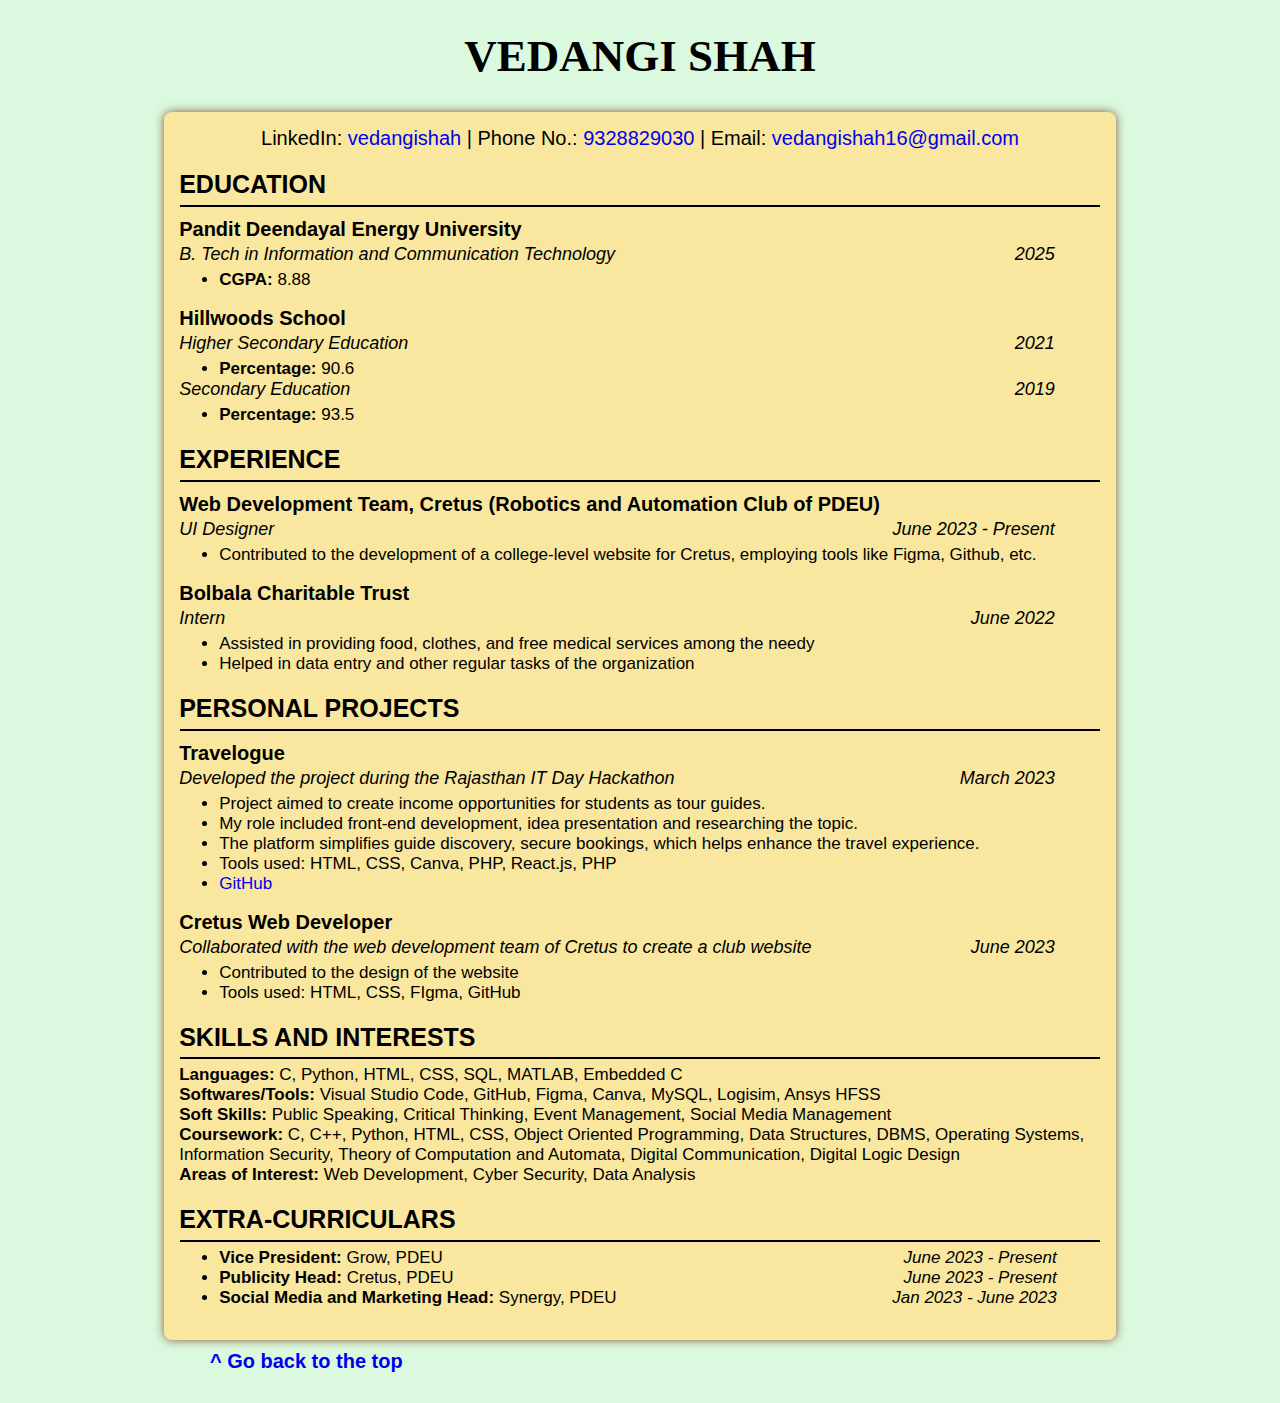
<file: index.html>
<!DOCTYPE html>
<html>
<head>
    <meta charset="UTF-8">
    <meta name="viewport" content="width=device-width, initial-scale=1.0">
    <link rel="stylesheet" href="exp4a_resume.css">
</head>
<body>
    <section>
        <h1>Vedangi Shah</h1>
    </section>
    <div class="resume">
        <section class="header">
            LinkedIn: <a href="https://www.linkedin.com/in/vedangishah?utm_source=share&utm_campaign=share_via&utm_content=profile&utm_medium=android_app" target="_blank">vedangishah</a> |
            Phone No.: <a href="tel://919328829030/">9328829030</a> |
            Email: <a href="mailto:vedangishah16@gmail.com">vedangishah16@gmail.com</a>
        </section>
        <section>
            <h2>education</h2><hr/>
            <p class="org">Pandit Deendayal Energy University</p>
            <p class="work">B. Tech in Information and Communication Technology<span class="year">2025</span></p>
            <ul><li><b>CGPA: </b>8.88</li></ul>
            <p class="org">Hillwoods School</p>
            <p class="work">Higher Secondary Education<span class="year">2021</span></p>
            <ul><li><b>Percentage: </b>90.6</li></ul>
            <p class="work">Secondary Education<span class="year">2019</span></p>
            <ul><li><b>Percentage: </b>93.5</li></ul>
        </section>
        <section>
            <h2>experience</h2><hr/>
            <p class="org">Web Development Team, Cretus (Robotics and Automation Club of PDEU)</p>
            <p class="work">UI Designer<span class="year">June 2023 - Present</span></p>
            <ul><li>Contributed to the development of a college-level website for Cretus, employing tools like Figma, Github, etc.</li></ul>
            <p class="org">Bolbala Charitable Trust</p>
            <p class="work">Intern<span class="year">June 2022</span></p>
            <ul>
                <li>Assisted in providing food, clothes, and free medical services among the needy</li>
                <li>Helped in data entry and other regular tasks of the organization</li>
            </ul>
        </section>
        <section>
            <h2>personal projects</h2><hr/>
            <p class="org">Travelogue</p>
            <p class="work">Developed the project during the Rajasthan IT Day Hackathon<span class="year">March 2023</span></p>
            <ul>
                <li>Project aimed to create income opportunities for students as tour guides.</li>
                <li>My role included front-end development, idea presentation and researching the topic.</li>
                <li>The platform simplifies guide discovery, secure bookings, which helps enhance the travel experience.</li>
                <li>Tools used: HTML, CSS, Canva, PHP, React.js, PHP</li>
                <li><a href="https://github.com/Shubruh/TRAVELOGUE_RAJIT">GitHub</a></li>
            </ul>
            <p class="org">Cretus Web Developer</p>
            <p class="work">Collaborated with the web development team of Cretus to create a club website<span class="year">June 2023</span></p>
            <ul>
                <li>Contributed to the design of the website</li>
                <li>Tools used: HTML, CSS, FIgma, GitHub</li>
            </ul>
        </section>
        <section>
            <h2>skills and interests</h2><hr/>
            <div class="skills">
                <b>Languages: </b>C, Python, HTML, CSS, SQL, MATLAB, Embedded C<br>
                <b>Softwares/Tools: </b>Visual Studio Code, GitHub, Figma, Canva, MySQL, Logisim, Ansys HFSS<br>
                <b>Soft Skills: </b>Public Speaking, Critical Thinking, Event Management, Social Media Management<br>
                <b>Coursework: </b>C, C++, Python, HTML, CSS, Object Oriented Programming, Data Structures, DBMS, Operating Systems, Information Security, Theory of Computation and Automata, Digital Communication, Digital Logic Design<br>
                <b>Areas of Interest: </b>Web Development, Cyber Security, Data Analysis
            </div>
        </section>
        <section>
            <h2>extra-curriculars</h2><hr/>
            <ul>
                <li><b>Vice President: </b>Grow, PDEU<span class="year">June 2023 - Present</span></li>
                <li><b>Publicity Head: </b>Cretus, PDEU<span class="year">June 2023 - Present</span></li>
                <li><b>Social Media and Marketing Head: </b>Synergy, PDEU<span class="year">Jan 2023 - June 2023</span></li>
            </ul>
        </section>
    </div>
</body>
<footer>
    <a href="exp3b_about.html"> ^ Go back to the top</a>
</footer>
</html>
</file>
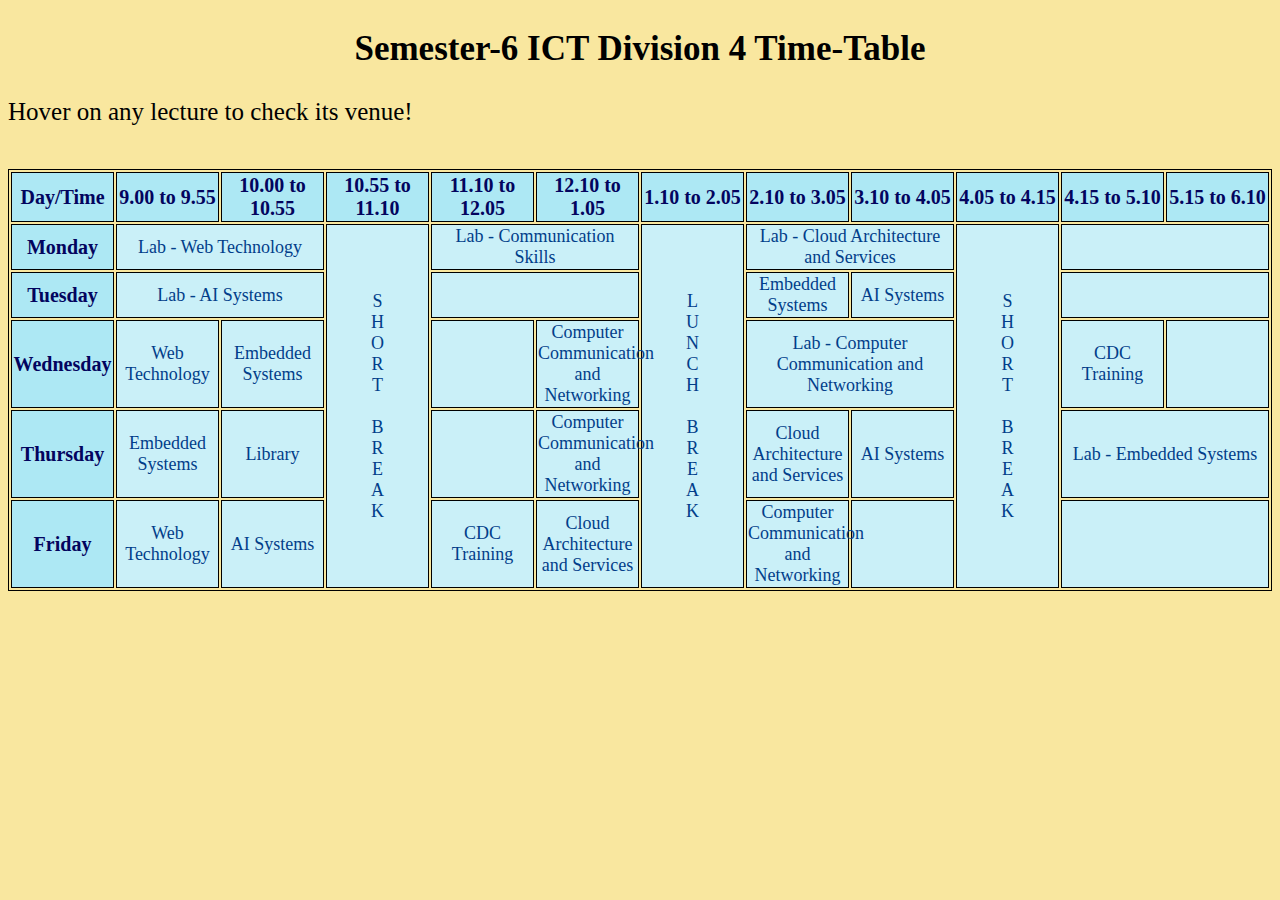
<file: exp4b_tt.html>
<!DOCTYPE html>
<html>
    <head>
        <meta charset="UTF-8">
        <meta name="viewport" content="width=device-width, initial-scale=1.0">
        <link rel="stylesheet" href="exp4b_tt.css">
        <title>Div-4 Time Table</title>
    </head>
    <body>
        <h2>Semester-6 ICT Division 4 Time-Table</h2>
        <p>Hover on any lecture to check its venue!</p>
        <br>
        <table>
            <tr>
                <th>Day/Time</th>
                <th>9.00 to 9.55</th>
                <th>10.00 to 10.55</th>
                <th>10.55 to 11.10</th>
                <th>11.10 to 12.05</th>
                <th>12.10 to 1.05</th>
                <th>1.10 to 2.05</th>
                <th>2.10 to 3.05</th>
                <th>3.10 to 4.05</th>
                <th>4.05 to 4.15</th>
                <th>4.15 to 5.10</th>
                <th>5.15 to 6.10</th>
            </tr>
            <tr>
                <th>Monday</th>
                <td colspan="2" class="e112-113">Lab - Web Technology</td>
                <td rowspan="5" class="free">S<br>H<br>O<br>R<br>T<br><br>B<br>R<br>E<br>A<br>K</td>
                <td colspan="2" class="c007">Lab - Communication Skills</td>
                <td rowspan="5" class="free">L<br>U<br>N<br>C<br>H<br><br>B<br>R<br>E<br>A<br>K</td>
                <td colspan="2" class="f503">Lab - Cloud Architecture and Services</td>
                <td rowspan="5" class="free">S<br>H<br>O<br>R<br>T<br><br>B<br>R<br>E<br>A<br>K</td>
                <td colspan="2" class="free"></td>
            </tr>
            <tr>
                <th>Tuesday</th>
                <td colspan="2" class="e212-1">Lab - AI Systems</td>
                <td colspan="2" class="free"></td>
                <td class="f504">Embedded Systems</td>
                <td class="f504">AI Systems</td>
                <td colspan="2" class="free"></td>
            </tr>
            <tr>
                <th>Wednesday</th>
                <td class="e203">Web Technology</td>
                <td class="f504">Embedded Systems</td>
                <td class="free"></td>
                <td class="e105">Computer Communication and Networking</td>
                <td colspan="2" class="e112-113">Lab - Computer Communication and Networking</td>
                <td class="e201">CDC Training</td>
                <td class="free"></td>
            </tr>
            <tr>
                <th>Thursday</th>
                <td class="e203">Embedded Systems</td>
                <td class="library">Library</td>
                <td class="free"></td>
                <td class="e104">Computer Communication and Networking</td>
                <td class="f504">Cloud Architecture and Services</td>
                <td class="f504">AI Systems</td>
                <td colspan="2" class="f204">Lab - Embedded Systems</td>
            </tr>
            <tr>
                <th>Friday</th>
                <td class="e203">Web Technology</td>
                <td class="f503">AI Systems</td>
                <td class="e202">CDC Training</td>
                <td class="e104">Cloud Architecture and Services</td>
                <td class="f504">Computer Communication and Networking</td>
                <td class="free"></td>
                <td colspan="2" class="free"></td>
            </tr>
        </table>
    </body>
</html>
</file>
<file: exp4a_resume.css>
h1{
    font-size: 45px;
    text-align: center;
    font-family: 'Times New Roman', Times, serif;
    text-transform: uppercase;
}

h2{
    text-transform: uppercase;
    font-size: 25px;
    margin-top: 20px;
    font-weight: 700;
}

body {
	font-family: 'Poppins', sans-serif;
    background-color: #daf9de;
}

.resume{
    background-color: #F9E79F;
	box-shadow: 0 0 10px #7f5539;
	padding: 15px;
	border-radius: 8px;
	width: 75%;
    margin: auto;
}

.header{
    text-align: center;
    font-size: 20px;
    margin-top: 0px;
}

hr{
    display: block;
    height: 1px;
    border: 0;
    border-top: 2px solid #000000;
    margin: 1px;
    padding: 0;
    margin-top: -15px;
}

.org{
    font-weight: bold;
    font-size: 20px;
    margin-top: 10px;
}

.work{
    font-style: italic;
    font-size: 18px;
    margin-top: -17px;
    margin-bottom: 0px;
}

ul{
    margin-top: 5px;
}

.skills{
    margin-top: 5px;
}

body{
    font-size: 17px;
    margin-left: 2%;
    margin-right: 2%;
}

.year{
    float: right;
    margin-right: 5%;
    font-style: italic;
}

footer{
    font-size: 20px;
    margin-top: 10px;
    margin-left: 15%;
    font-weight: 550;
    color: #3c096c;
    margin-bottom: 30px;
}

a{
    text-decoration: none;
}
</file>
<file: exp4b_tt.css>
table{
    table-layout: fixed;
    width: 100%;
    border: 1px solid black;
}

th{
    border: 1px solid black;
    font-size: 20px;
    text-align: center;
    background-color: #ADE8F4;
    color: #03045E;
}

td{
    border: 1px solid black;
    text-align: center;
    background-color: #CAF0F8;
    color: #023E8A;
    font-size: 18px;
}

td:hover{
    visibility: hidden;
    position: relative;
}

td:hover::after{
    visibility: visible;
    position: absolute;
    top: 0;
    left: 50%;
    transform: translate(-50%,0);
    width: 100%;
    height: 100%;
    background-color: #FBB1BD;
    display: flex;
    justify-content: center;
    align-items: center;
    color: #800f2f;
}

.e112-113:hover::after{
    content: "E112-113";
}

.c007:hover::after{
    content: "C007";
}

.f503:hover::after{
    content: "F503";
}

.e212-1:hover::after{
    content: "E212-1";
}

.f504:hover::after{
    content: "F504";
}

.e203:hover::after{
    content: "E203";
}

.e105:hover::after{
    content: "E105";
}

.e201:hover::after{
    content: "E201";
}

.e104:hover::after{
    content: "E104";
}

.f204:hover::after{
    content: "F204";
}

.e202:hover::after{
    content: "E202";
}

.free:hover::after{
    content: " ";
}

.library:hover::after{
    content: "Library";
}

body{
    background-color: #F9E79F;
}

h2{
    font-size: 35px;
    text-align: center;
}

p{
    font-size: 25px;
}
</file>
